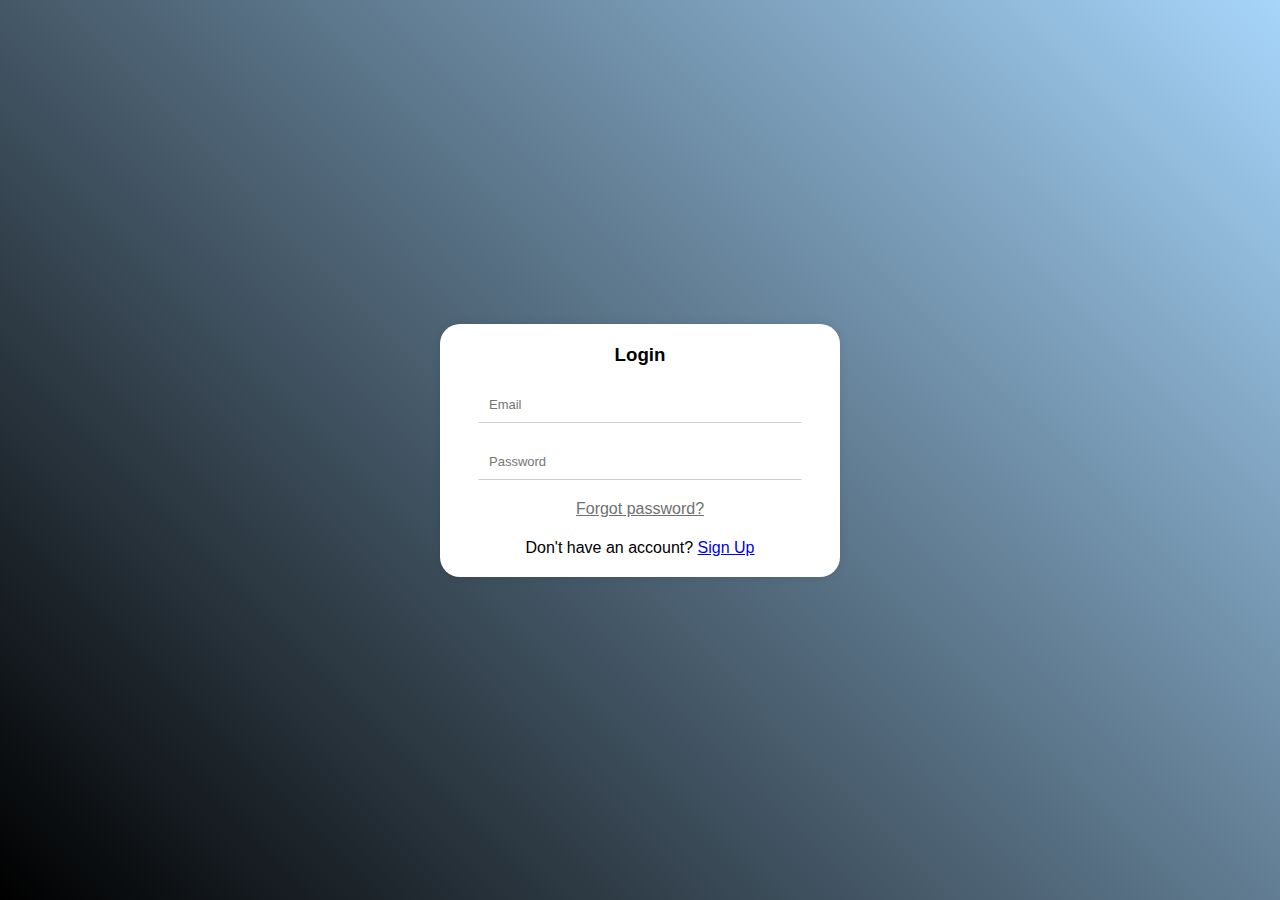
<file: Src/pages/login.html>
<!DOCTYPE html>
<html lang="en">
<head>
    <meta charset="UTF-8">
    <meta name="viewport" content="width=device-width, initial-scale=1.0">
    <link rel="stylesheet" href="./style.css">
    <link rel="stylesheet" href="../../css/global.css">
    <title>Login Page</title>
</head>
<body>
    <div id="login_page">
        <div class="container">
            <div class="row" style="text-align: center;">
                <form class="sign_in_form">
                    <div class="heading">
                        <h3 id="signtexxt">Login</h3>
                    </div>

                    <div class="input_group">
                        <input class="input" name="email" type="email" placeholder="Email">
                    </div>

                    <div class="input_group">
                        <input class="input" name="password" type="password" placeholder="Password">
                    </div>

                    <a href="#" style="background: 0; color: #707070;">Forgot password?</a>
                    <!-- <button class="button" type="submit">Sign In</button> -->

                    <div class="input_group" style="text-decoration: none; padding-top: 1px;">
                        <span>Don't have an account? <a href="./signup.html" class="anchor">Sign Up</a></span>
                    </div>
                </form>
            </div>
        </div>
    </div>
</body>
</html>
</file>
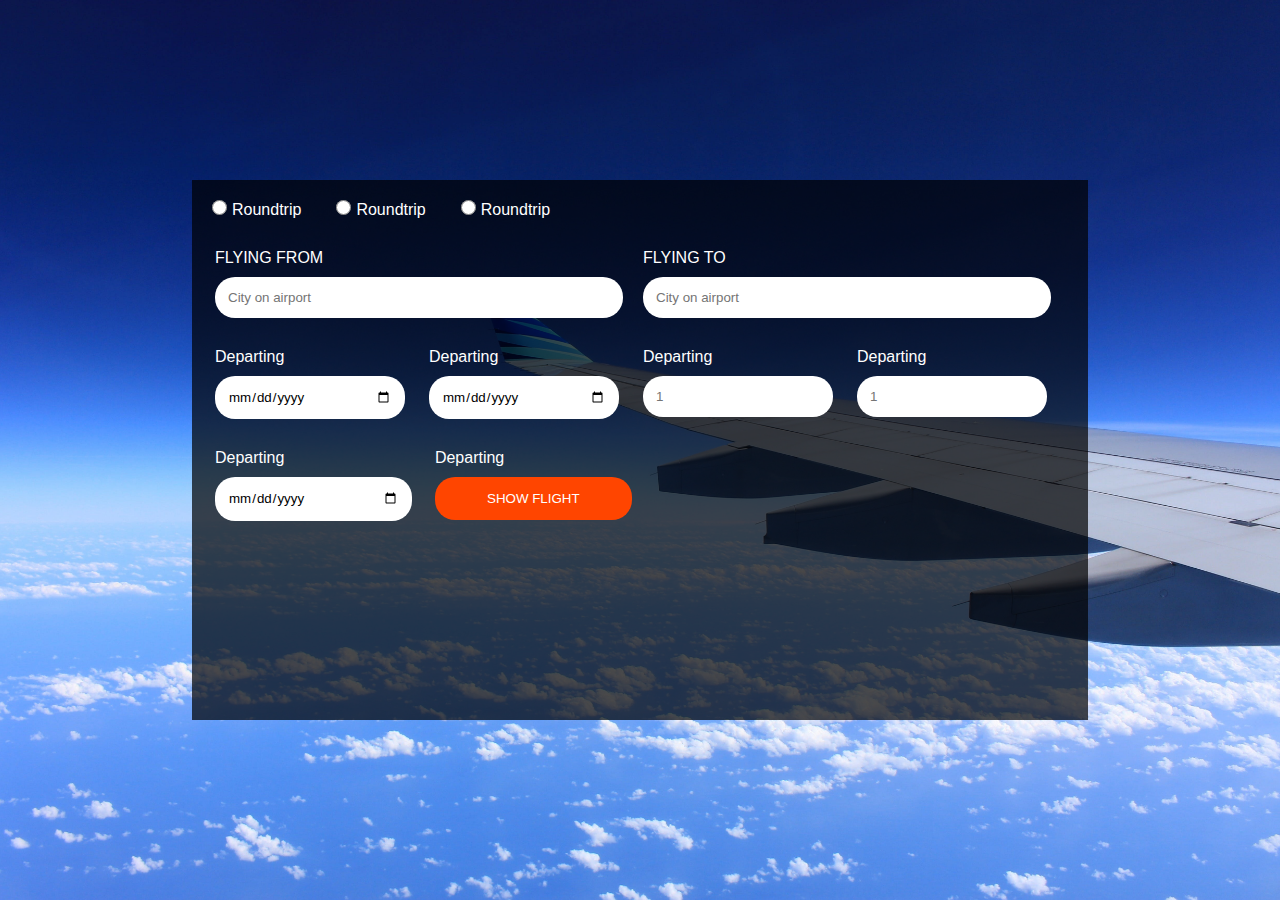
<file: Src/pages/page3.html>
<!DOCTYPE html>
<html lang="en">
<head>
    <meta charset="UTF-8">
    <meta name="viewport" content="width=device-width, initial-scale=1.0">
    <title>Document</title>
    <link rel="stylesheet" href="./style.css">
    <link rel="stylesheet" href="../../css/global.css">
</head>
<body>
    <div class="page_3_main_container">
    <div class="page_3_container">
     <div class="ist_input_pannel">
        <div><span><input type="radio" class="radio_input"></span><span>Roundtrip</span></div>
        <div><span><input type="radio" class="radio_input"></span><span>Roundtrip</span></div>
        <div><span><input type="radio" class="radio_input"></span><span>Roundtrip</span></div>
     </div>
     <div class="second_input_pannel">
        <div class="input-depart">
        <span>FLYING FROM</span>
        <input type="text" placeholder="City on airport" class="date_input">
       </div> 
       <div class="input-depart">
        <span>FLYING TO</span>
        <input type="text" placeholder="City on airport" class="date_input">
       </div> 
      
     </div>
     <div class="second_input_pannel">
        <div class="input-depart">
        <span>Departing</span>
        <input type="date" class="date_input" id="other_inputs">
       </div> 
       <div class="input-depart">
        <span>Departing</span>
        <input type="date" class="date_input" id="other_inputs">
       </div> 
       <div class="input-depart">
        <span>Departing</span>
        <input type="number" placeholder="1" class="date_input" id="other_inputs">
       </div> 
       <div class="input-depart">
        <span>Departing</span>
        <input type="number" placeholder="1"  class="date_input" id="other_inputs">
       </div> 
    </div>
    <div class="second_input_pannel">
        <div class="input-depart" id="input-depart">
        <span>Departing</span>
        <input type="date" class="date_input" id="last_inputs">
       </div> 
       <div class="input-depart" id="input-depart">
        <span>Departing</span>
       <button class="date_input" id="last_inputs_button">SHOW FLIGHT</button>
       </div> 
      
    </div>
    </div>
</body>
</html>
</file>
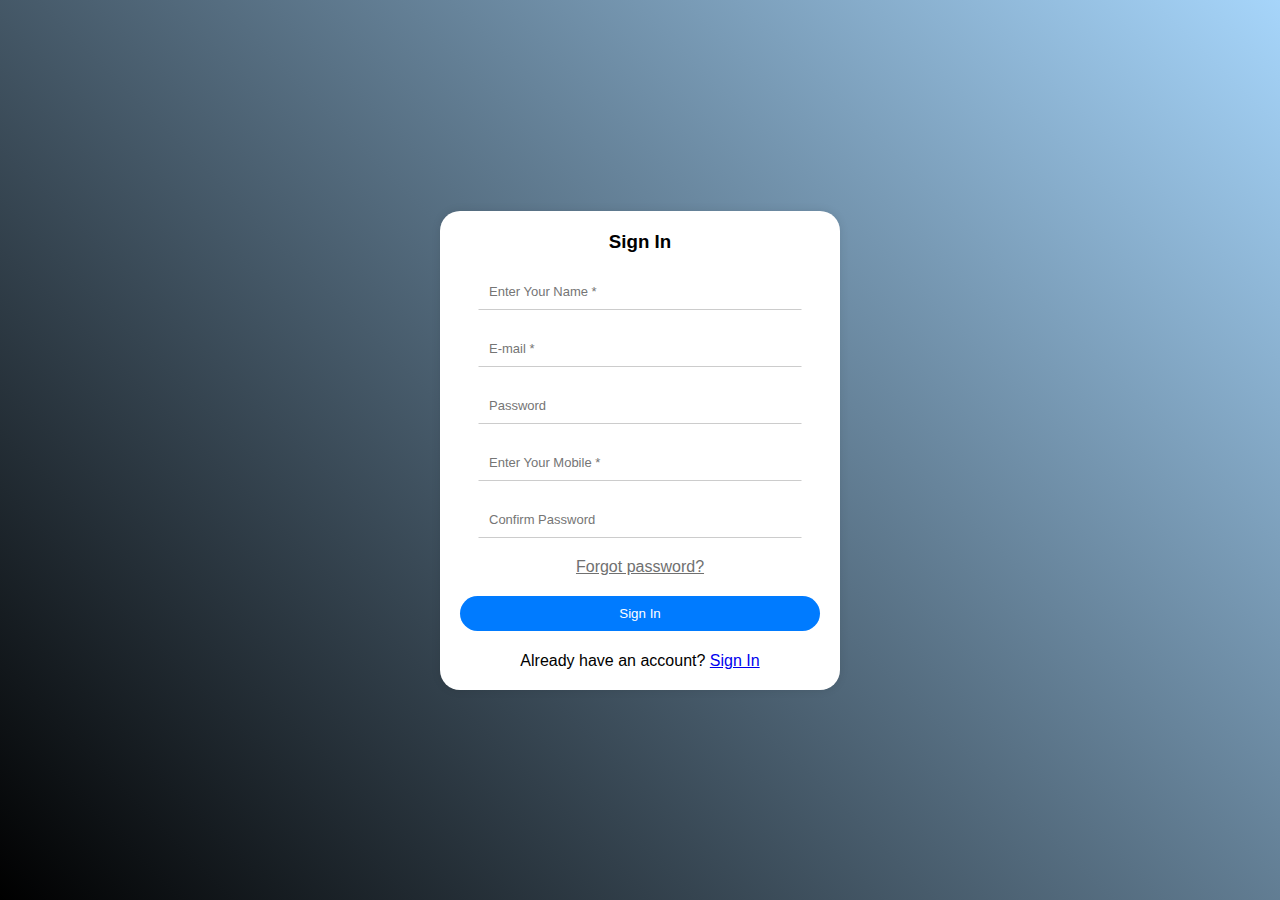
<file: Src/pages/signup.html>
<!DOCTYPE html>
<html lang="en">
<head>
    <meta charset="UTF-8">
    <meta name="viewport" content="width=device-width, initial-scale=1.0">
    <link rel="stylesheet" href="./style.css">
    <link rel="stylesheet" href="../../css/global.css">
    <title>Login Page</title>
</head>
<body>
    <div id="login_page">
        <div class="container">
            <div class="row" style="text-align: center;">
                <form class="sign_in_form" onsubmit="event.preventDefault()">
                    <div class="heading">
                        <h3 id="signtexxt">Sign In</h3>
                    </div>

                    <div class="input_group">
                        <input class="input" name="name" type="text" placeholder="Enter Your Name *">
                        <span class="highlight"></span>
                    </div>

                    <div class="input_group">
                        <input class="input" name="email" type="email" placeholder="E-mail *">
                        <span class="highlight"></span>
                    </div>

                    <div class="input_group">
                        <input class="input" name="password" type="password" placeholder="Password">
                        <span class="highlight"></span>
                    </div>

                    <div class="input_group">
                        <input class="input" name="mobile" type="number" placeholder="Enter Your Mobile *">
                        <span class="highlight"></span>
                    </div>

                    <div class="input_group">
                        <input class="input" name="confirmpassword" type="password" placeholder="Confirm Password">
                        <span class="highlight"></span>
                    </div>

                    <a href="#" style="background: 0; color: #707070;">
                        Forgot password?
                    </a>
                    <button class="button" type="submit">Sign In</button>

                    <div class="input_group" style="text-decoration: none; padding-top: 1px;">
                        <span>Already have an account? <a href="./login.html" class="anchor">Sign In</a></span>
                    </div>
                </form>
            </div>
        </div>
    </div>
</body>
</html>
</file>
<file: Src/pages/style.css>
#login_page {
    background-color: #f0f0f0;
    height: 100vh;
    display: flex;
    justify-content: center;
    align-items: center;
    background: linear-gradient(45deg, black, #2196f366);

    .container {
        background-color: white;
        padding: 20px;
        border-radius: 20px;
        box-shadow: 0px 0px 10px rgba(0, 0, 0, 0.1);
        max-width: 400px;
        width: 100%;
    }

    .sign_in_form {
        display: flex;
        flex-direction: column;
        align-items: center;
        gap: 20px;
    }

    .input_group {
        position: relative;
        width: 100%;
    }

    .input {
        width: 90%;
        padding: 10px;
        border: 1px solid #ffff;
        border-bottom-color: #ccc;
        border-radius: 0px;
        font-size: 13px;
        color: #000;
    }

  

    .label {
        position: absolute;
        top: 10px;
        left: 10px;
        transition: all 0.3s ease;
        pointer-events: none;
        font-size: 14px;
        color: #777;
    }

    #errorshow {
        color: red;
    }


    .button {
        background-color: #007bff;
        color: #fff;
        border: none;
        border-radius: 4px;
        padding: 10px 20px;
        width: 100%;
        border-radius: 20px;
        cursor: pointer;
        transition: background-color 0.3s ease;
    }

    .button:hover {
        background-color: #0056b3;
    }
}

/* Responsive styles for screens up to 767px wide (mobile) */
@media (max-width: 767px) {
    .container {
        margin: 20px;
    }

    .input_group {
        width: 100%;
    }
}

/* Additional responsive styles for screens between 768px and 991px wide (tablets) */
@media (min-width: 768px) and (max-width: 991px) {
    .container {
        max-width: 80%;
    }
}

/* Additional responsive styles for screens 992px and wider (desktop) */
@media (min-width: 992px) {
    .container {
        max-width: 400px;
    }
}


/* page 3 */
.page_3_main_container{
    background-image: url('../images/pexels-pixabay-62623.jpg');
    width: 100%;
    height: 100vh;
    background-position: center;
    background-repeat: no-repeat;
    background-size: cover;
    display: flex;
    align-items: center;
    justify-content: center;
}
.page_3_container{
    width: 70%;
    height: 60vh;
    background-color: rgba(0, 0, 0,0.7);
    padding: 20px;
}
.ist_input_pannel{
    display: flex;
    gap: 30px;
    color:var(--neutral-100);
}
.ist_input_pannel span{
    margin-right:5px;
}
.radio_input{
    width: 15px;
    height: 15px;
    color: orangered;
}
.second_input_pannel{
    margin-top: 30px;
    display: flex;
    width: 100% !important;
}
.date_input{
    width:96%;
    border-radius: 20px;
    margin-right: 20px;
    padding: 13px;
    margin-top: 10px;
}
.input-depart{
    color: white;
    display: flex;
    width: 50%;
    flex-direction: column;
    margin-left: 3px;
    /* display: inline-block; */
}
#other_inputs{
    width:90%;
}
#last_inputs{
    width: 100%;
}
#last_inputs_button{
    width: 100%;
    padding: 14px;
    background-color: orangered;
    color: white;
}
#input-depart{
    width: 23%;
    margin-right: 20px;
}
</file>
<file: css/global.css>
*{
    margin: 0;
    padding: 0;
    box-sizing: border-box;
    font-family: Arial, Helvetica, sans-serif;
}
:root {
    --neutral-100: #ffffff;
    --neutral-200: #f5f5f5;
    --neutral-300: #e0e0e0;
    --neutral-400: #bdbdbd;
    --neutral-500: #888888; 
    --neutral-600: #616161;
    --neutral-700: #424242;
    --neutral-800: #212121;
    --neutral-900: #000000;
    --primary-one:#F1EAFF;
    --primary-two:#E5D4FF;
    --primary-three:#DCBFFF;
    --primary-four:#D0A2F7;
    --secondary-default:var(--neutral-200);
    --secondary-hover:var(--neutral-300);
    --secondary-border:var(--neutral-400);
    --secondary-text:var(--neutral-500);
    --secondary-dark:var(--neutral-800);
    --secondary-dark-hover:var(--neutral-900);
  }
input{
    border:none;
    outline: none;
    padding: 10px;
}
button{
    padding: 10px;
    border:none;
}
</file>
